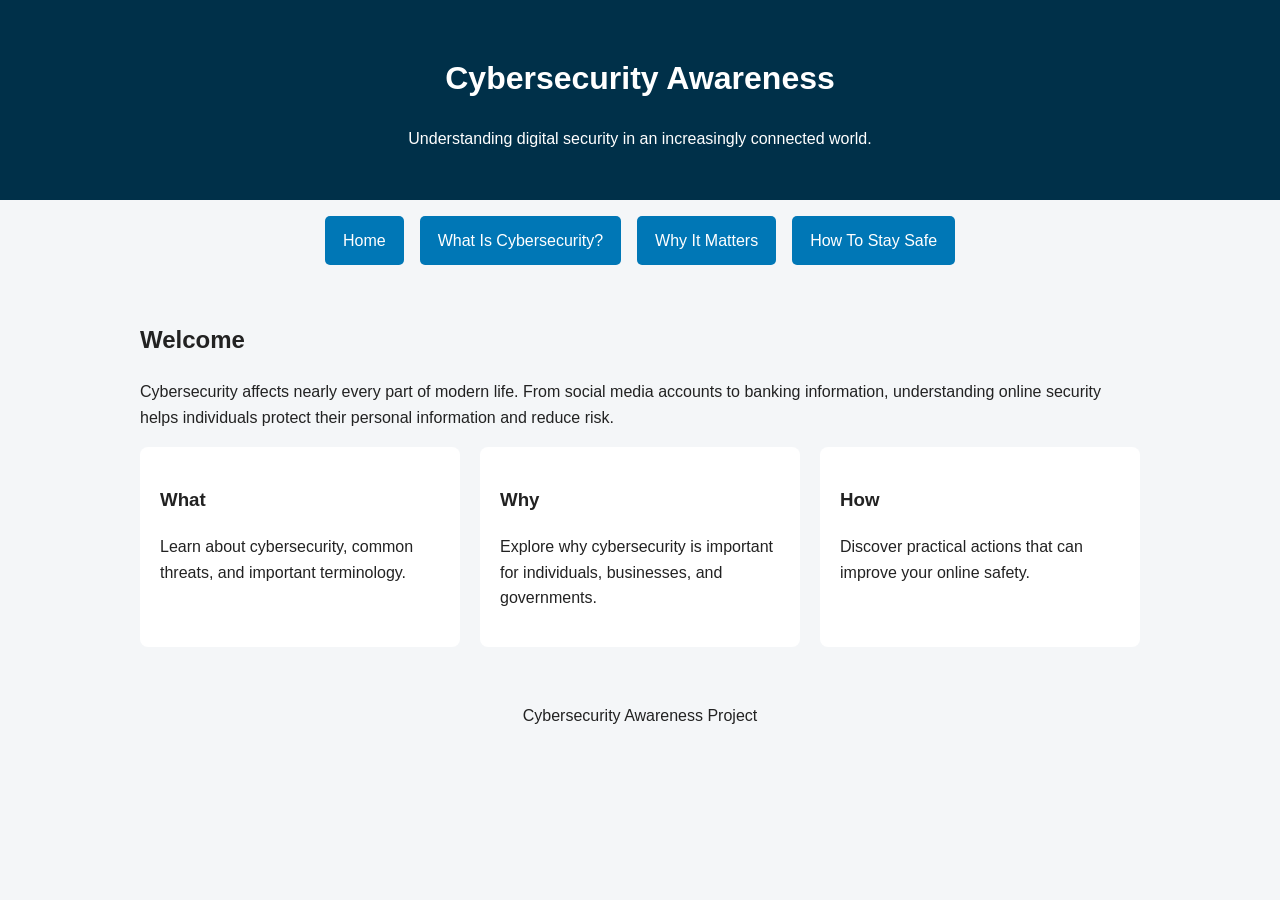
<file: index.html>
<!DOCTYPE html>
<html lang="en">
<head>
    <meta charset="UTF-8">
    <meta name="viewport" content="width=device-width, initial-scale=1.0">

    <title>Cybersecurity Awareness</title>

    <link rel="stylesheet" href="style.css">
</head>

<body>

    <a href="#main-content" class="skip-link">
        Skip to Main Content
    </a>

    <header>
        <h1>Cybersecurity Awareness</h1>

        <p>
            Understanding digital security in an increasingly connected world.
        </p>
    </header>

    <nav aria-label="Website Navigation">

        <ul>
            <li><a href="index.html">Home</a></li>
            <li><a href="what.html">What Is Cybersecurity?</a></li>
            <li><a href="why.html">Why It Matters</a></li>
            <li><a href="how.html">How To Stay Safe</a></li>
        </ul>

    </nav>

    <main id="main-content">

        <section>
            <h2>Welcome</h2>

            <p>
                Cybersecurity affects nearly every part of modern life.
                From social media accounts to banking information,
                understanding online security helps individuals protect
                their personal information and reduce risk.
            </p>
        </section>

        <section class="cards">

            <article>
                <h3>What</h3>

                <p>
                    Learn about cybersecurity, common threats,
                    and important terminology.
                </p>
            </article>

            <article>
                <h3>Why</h3>

                <p>
                    Explore why cybersecurity is important for
                    individuals, businesses, and governments.
                </p>
            </article>

            <article>
                <h3>How</h3>

                <p>
                    Discover practical actions that can improve
                    your online safety.
                </p>
            </article>

        </section>

    </main>

    <footer>
        <p>Cybersecurity Awareness Project</p>
    </footer>

</body>
</html>
</file>
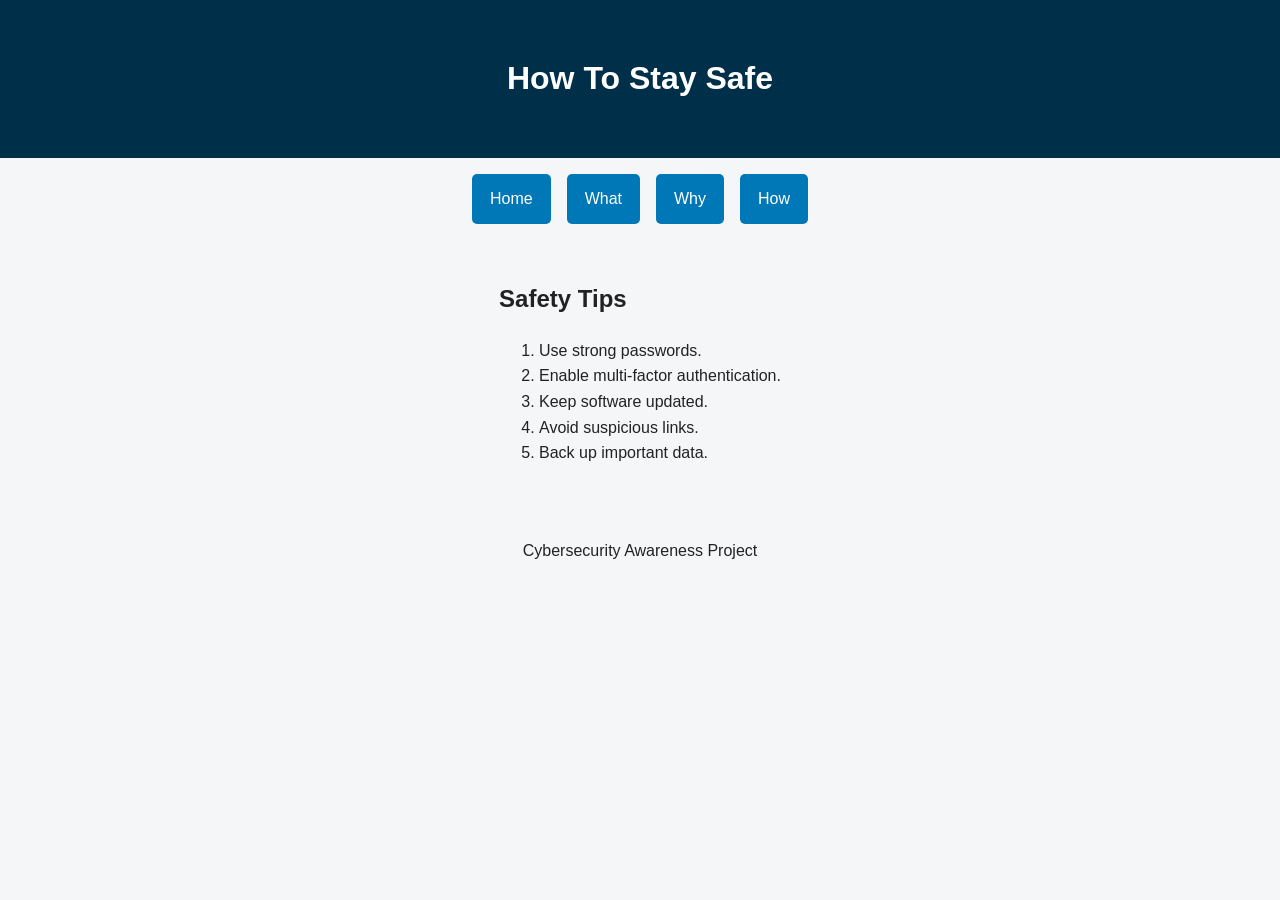
<file: how.html>
<!DOCTYPE html>
<html lang="en">
<head>
    <meta charset="UTF-8">
    <meta name="viewport" content="width=device-width, initial-scale=1.0">

    <title>How To Stay Safe</title>

    <link rel="stylesheet" href="style.css">
</head>

<body>

    <a href="#main-content" class="skip-link">
        Skip to Main Content
    </a>

    <header>
        <h1>How To Stay Safe</h1>
    </header>

    <nav aria-label="Website Navigation">
        <ul>
            <li><a href="index.html">Home</a></li>
            <li><a href="what.html">What</a></li>
            <li><a href="why.html">Why</a></li>
            <li><a href="how.html">How</a></li>
        </ul>
    </nav>

    <main id="main-content">

        <h2>Safety Tips</h2>

        <ol>
            <li>Use strong passwords.</li>
            <li>Enable multi-factor authentication.</li>
            <li>Keep software updated.</li>
            <li>Avoid suspicious links.</li>
            <li>Back up important data.</li>
        </ol>

    </main>

    <footer>
        <p>Cybersecurity Awareness Project</p>
    </footer>

</body>
</html>
</file>
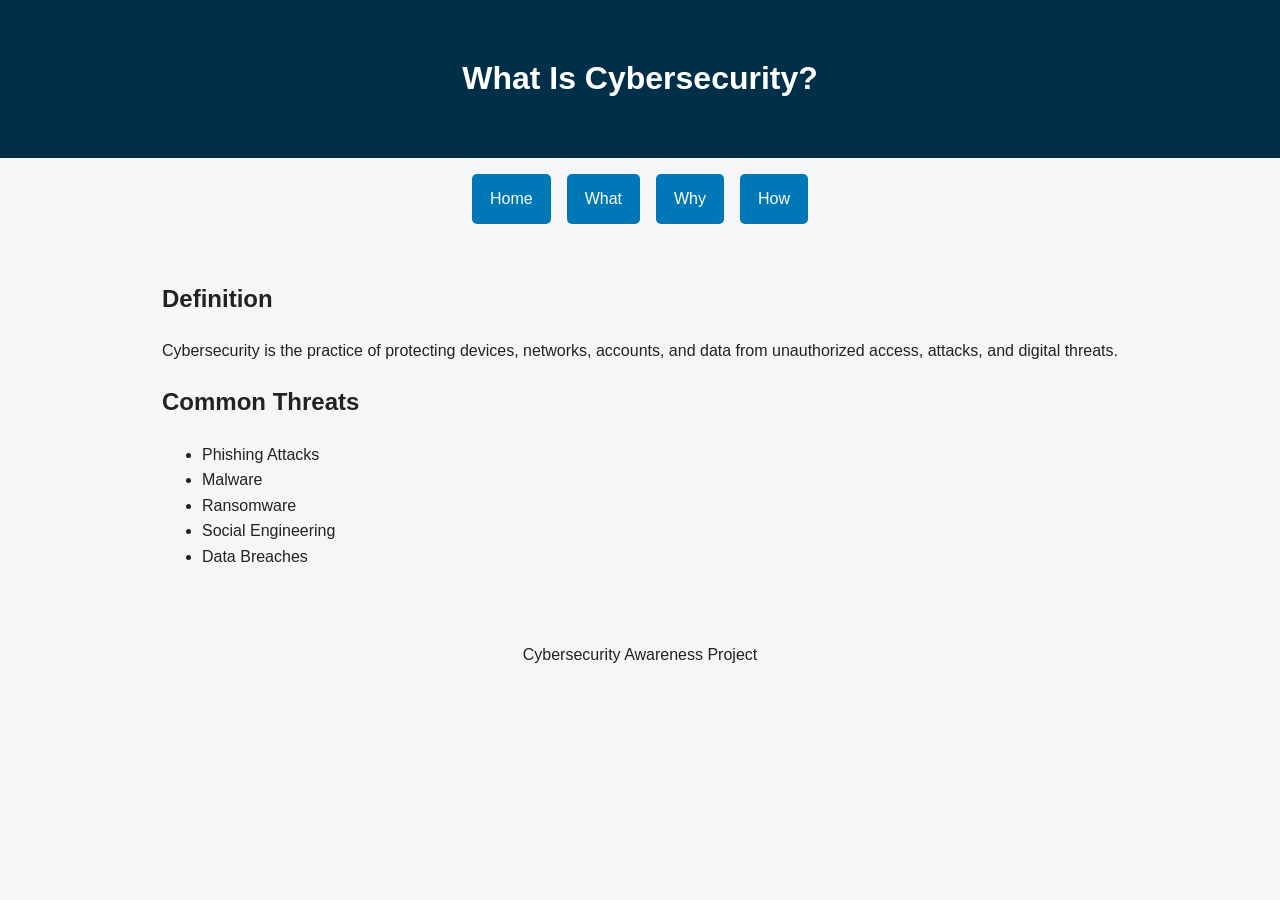
<file: what.html>
<!DOCTYPE html>
<html lang="en">
<head>
    <meta charset="UTF-8">
    <meta name="viewport" content="width=device-width, initial-scale=1.0">

    <title>What Is Cybersecurity?</title>

    <link rel="stylesheet" href="style.css">
</head>

<body>

    <a href="#main-content" class="skip-link">
        Skip to Main Content
    </a>

    <header>
        <h1>What Is Cybersecurity?</h1>
    </header>

    <nav aria-label="Website Navigation">
        <ul>
            <li><a href="index.html">Home</a></li>
            <li><a href="what.html">What</a></li>
            <li><a href="why.html">Why</a></li>
            <li><a href="how.html">How</a></li>
        </ul>
    </nav>

    <main id="main-content">

        <h2>Definition</h2>

        <p>
            Cybersecurity is the practice of protecting devices,
            networks, accounts, and data from unauthorized access,
            attacks, and digital threats.
        </p>

        <h2>Common Threats</h2>

        <ul>
            <li>Phishing Attacks</li>
            <li>Malware</li>
            <li>Ransomware</li>
            <li>Social Engineering</li>
            <li>Data Breaches</li>
        </ul>

    </main>

    <footer>
        <p>Cybersecurity Awareness Project</p>
    </footer>

</body>
</html>
</file>
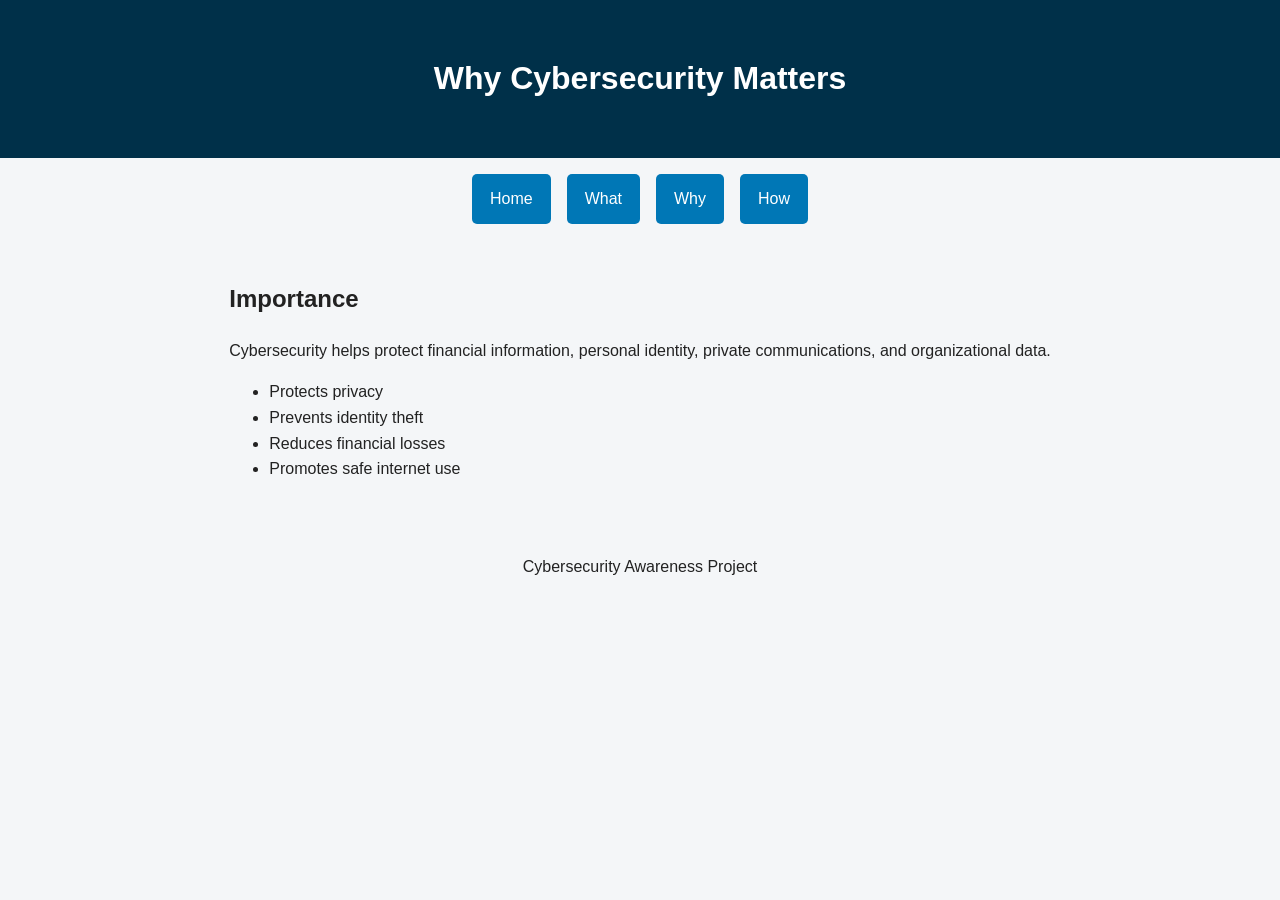
<file: why.html>
<!DOCTYPE html>
<html lang="en">
<head>
    <meta charset="UTF-8">
    <meta name="viewport" content="width=device-width, initial-scale=1.0">

    <title>Why Cybersecurity Matters</title>

    <link rel="stylesheet" href="style.css">
</head>

<body>

    <a href="#main-content" class="skip-link">
        Skip to Main Content
    </a>

    <header>
        <h1>Why Cybersecurity Matters</h1>
    </header>

    <nav aria-label="Website Navigation">
        <ul>
            <li><a href="index.html">Home</a></li>
            <li><a href="what.html">What</a></li>
            <li><a href="why.html">Why</a></li>
            <li><a href="how.html">How</a></li>
        </ul>
    </nav>

    <main id="main-content">

        <h2>Importance</h2>

        <p>
            Cybersecurity helps protect financial information,
            personal identity, private communications,
            and organizational data.
        </p>

        <ul>
            <li>Protects privacy</li>
            <li>Prevents identity theft</li>
            <li>Reduces financial losses</li>
            <li>Promotes safe internet use</li>
        </ul>

    </main>

    <footer>
        <p>Cybersecurity Awareness Project</p>
    </footer>

</body>
</html>
</file>
<file: style.css>
body {
    font-family: Arial, sans-serif;
    background-color: #f4f6f8;
    color: #222;
    margin: 0;
    line-height: 1.6;

    display: grid;
    grid-template-areas:
        "header"
        "nav"
        "main"
        "footer";
}

.skip-link {
    position: absolute;
    left: -9999px;
}

.skip-link:focus {
    left: 10px;
    top: 10px;
    background: white;
    padding: 10px;
    border: 2px solid black;
    z-index: 1000;
}

header {
    grid-area: header;
    text-align: center;
    background-color: #003049;
    color: white;
    padding: 2rem;
}

nav {
    grid-area: nav;
}

nav ul {
    list-style: none;

    display: flex;
    justify-content: center;
    gap: 1rem;
    flex-wrap: wrap;

    padding: 0;
}

nav a {
    display: block;

    padding: 12px 18px;

    background-color: #0077b6;
    color: white;

    text-decoration: none;

    border-radius: 5px;
}

nav a:hover,
nav a:focus {
    background-color: #005f8f;
}

main {
    grid-area: main;

    max-width: 1000px;
    margin: 0 auto;

    padding: 20px;
}

.cards {
    display: grid;

    grid-template-columns:
        repeat(3, 1fr);

    gap: 20px;
}

article {
    padding: 20px;

    background: white;

    border-radius: 8px;
}

footer {
    grid-area: footer;

    text-align: center;

    padding: 20px;
}

@media (max-width: 600px) {

    nav ul {
        flex-direction: column;
    }

    nav a {
        min-height: 44px;
        text-align: center;
    }

    .cards {
        grid-template-columns: 1fr;
    }
}
</file>
